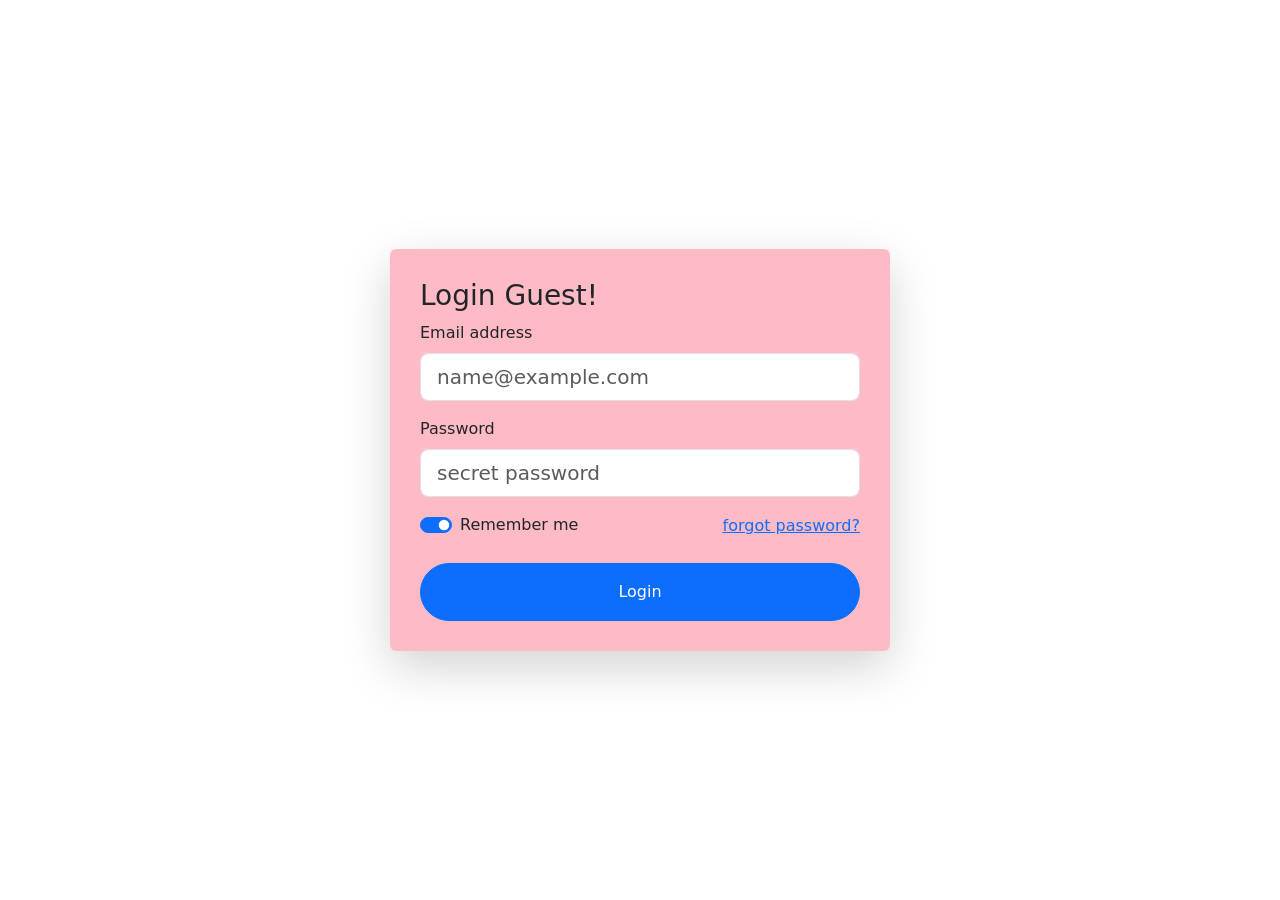
<file: APPVILLA/login.html>
<!doctype html>
<html lang="en">

<head>
    <meta charset="utf-8">
    <meta name="viewport" content="width=device-width, initial-scale=1">
    <title>Bootstrap demo</title>
    <link href="https://cdn.jsdelivr.net/npm/bootstrap@5.3.8/dist/css/bootstrap.min.css" rel="stylesheet"
        integrity="sha384-sRIl4kxILFvY47J16cr9ZwB07vP4J8+LH7qKQnuqkuIAvNWLzeN8tE5YBujZqJLB" crossorigin="anonymous">
    <link href="./css/style.css" rel="stylesheet">
</head>

<body class="login-page">
    <div class="container">
        <div class="form-box d-flex justify-content-center align-items-center">
            <div class="login-form shadow-lg rounded-2">
                <h3>Login Guest!</h3>
                <form>
                    <div class="mb-3">
                        <label for="emailadd" class="form-label">Email address</label>
                        <input type="email" class="form-control form-control-lg" id="emailadd"
                            placeholder="name@example.com">
                    </div>
                    <div class="mb-3">
                        <label for="pass" class="form-label">Password</label>
                        <input type="password" class="form-control form-control-lg" id="pass"
                            placeholder="secret password">
                    </div>
                    <div class="d-flex justify-content-between align-items-center mb-4">
                        <div class="form-check form-switch">
                            <input class="form-check-input" type="checkbox" role="switch" id="switchCheckChecked"
                                checked>
                            <label class="form-check-label" for="switchCheckChecked">Remember me</label>
                        </div>
                        <a href="#">forgot password?</a>
                    </div>
                    <div class="d-grid gap-2">
                        <button class="btn btn-primary py-3" type="submit">Login</button>
                    </div>
                </form>
            </div>
        </div>
    </div>

    <script src="https://cdn.jsdelivr.net/npm/bootstrap@5.3.8/dist/js/bootstrap.bundle.min.js"
        integrity="sha384-FKyoEForCGlyvwx9Hj09JcYn3nv7wiPVlz7YYwJrWVcXK/BmnVDxM+D2scQbITxI"
        crossorigin="anonymous"></script>
</body>

</html>
</file>
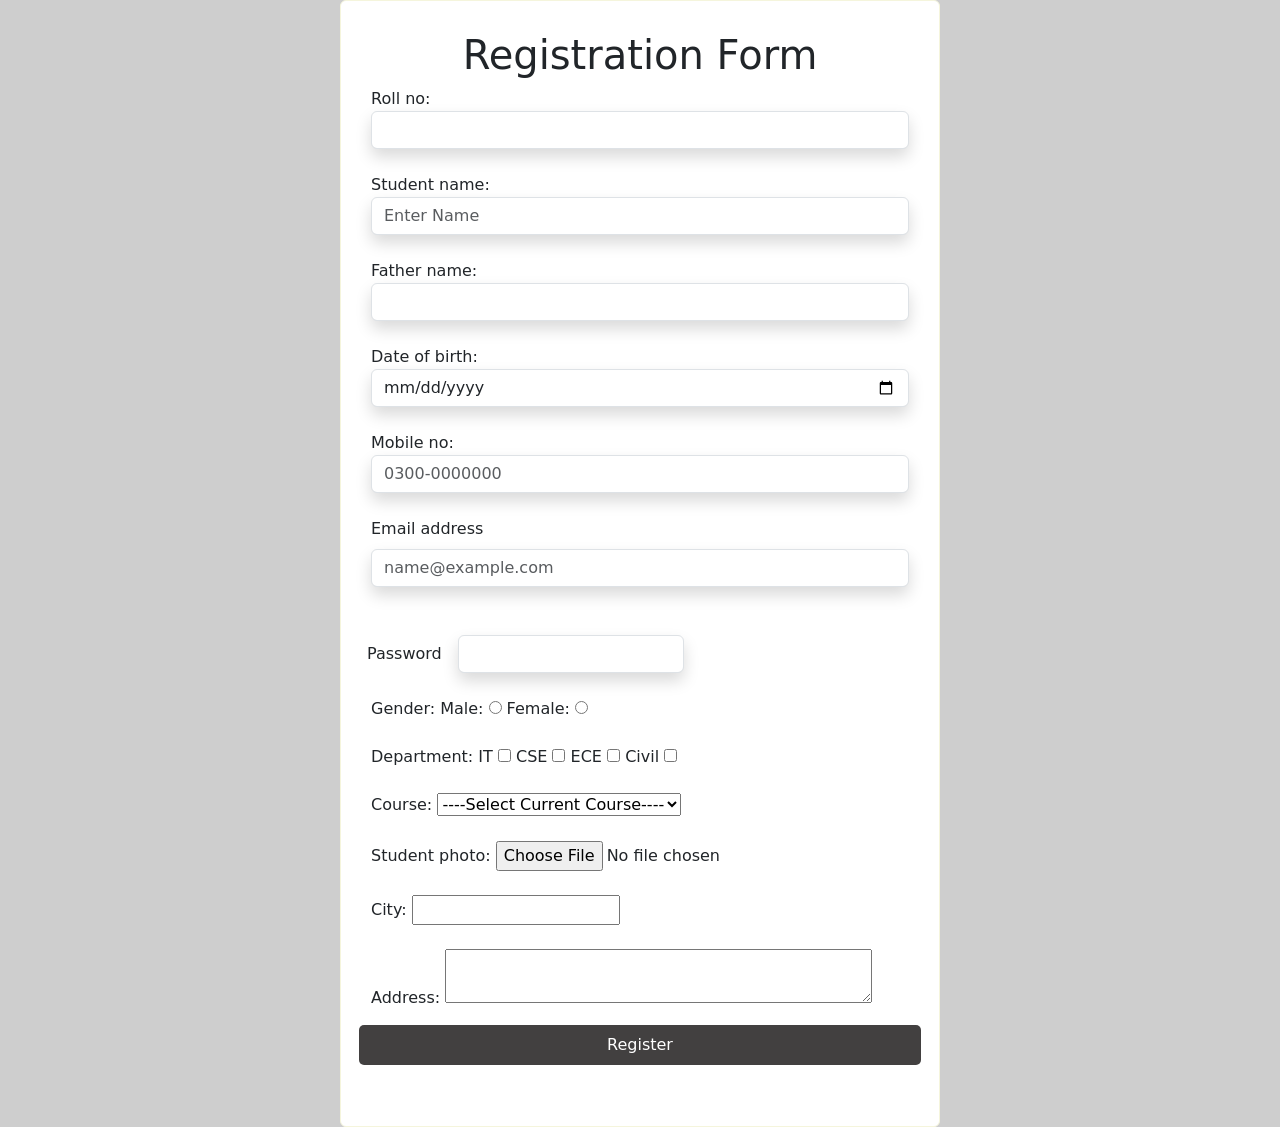
<file: APPVILLA/register.html>
<!doctype html>
<html lang="en">

<head>
    <meta charset="utf-8">
    <meta name="viewport" content="width=device-width, initial-scale=1">
    <title>Bootstrap demo</title>
    <link href="https://cdn.jsdelivr.net/npm/bootstrap@5.3.8/dist/css/bootstrap.min.css" rel="stylesheet"
        integrity="sha384-sRIl4kxILFvY47J16cr9ZwB07vP4J8+LH7qKQnuqkuIAvNWLzeN8tE5YBujZqJLB" crossorigin="anonymous">
    <link rel="stylesheet" href="./css/style.css">
</head>

<body class="reg-form">
    <form class="reg-cl  rounded">
        <h1 class="text-center ">Registration Form</h1>
        Roll no: <input class="form-control shadow" type="text"><br>
        Student name: <input class="form-control shadow" type="text" placeholder="Enter Name"><br>
        Father name: <input class="form-control shadow" type="text"><br>
        Date of birth: <input class="form-control shadow" type="date"><br>
        Mobile no: <input class="form-control shadow" type="text" placeholder="0300-0000000"><br>
        <div class="mb-3 row">
           
            <div class="mb-3">
                <label for="exampleFormControlInput1" class="form-label">Email address</label>
                <input type="email" class="form-control shadow" id="exampleFormControlInput1" placeholder="name@example.com">
            </div>
            <br>
            <div class="row g-3 align-items-center">
                <div class="col-auto">
                    <label for="inputPassword6" class="col-form-label">Password</label>
                </div>
                <div class="col-auto">
                    <input type="password" id="inputPassword6" class="form-control shadow"
                        aria-describedby="passwordHelpInline">
                </div>
            </div><br>
            <Div class="mt-4">Gender: Male: <input  type="radio" value="male" name="gender">
            Female: <input type="radio" value="female" name="gender"></Div><br>
           <div class="mt-4">Department:
            IT <input type="checkbox" value="IT" name="IT">
            CSE <input type="checkbox" value="CSE" name="CSE">
            ECE <input type="checkbox" value="ECE" name="ECE">
            Civil <input type="checkbox" value="Civil" name="Civil"></div> <br>

           <div> Course:
            <select class="mt-4 text-center">
                <option value="select">----Select Current Course----</option>
                <option>website development</option>
                <option>graphic designing</option>
                <option>application development</option>
            </select></div><br>
           <div class="mt-4"> Student photo: <input type="file"></div><br>
            <div class="mt-4  ">City: <input type="text"></div>
           <div class="mt-4"> Address:
            <textarea rows="2" cols="50"></textarea></div><br>
            <a class="reg-btn" href="#">Register</a>
    </form>
    <script src="https://cdn.jsdelivr.net/npm/bootstrap@5.3.8/dist/js/bootstrap.bundle.min.js"
        integrity="sha384-FKyoEForCGlyvwx9Hj09JcYn3nv7wiPVlz7YYwJrWVcXK/BmnVDxM+D2scQbITxI"
        crossorigin="anonymous"></script>
</body>

</html>
</file>
<file: APPVILLA/css/style.css>
.nav-btn {
    color: white;
    border: 1px solid white;
    border-radius: 10px;
    text-decoration: none;
    font-weight: bold;
    font-size: 18px;
    padding: 10px 35px;
}

.nav-btn:hover {
    background-color: white;
    color: #ff6b81;
}

#header {
    background-color: #ff6b81;
    height: 100vh;
}

.logoimg {
    width: 135px;
}

.nav-link {
    color: white;
    font-weight: bold;
    font-size: 18px;
}

.nav-bar {
    gap: 30px;
}

.header-left h1 {
    font-size: 50px;
    font-weight: bold;
}

.app-btn {
    border: 1px solid white;
    border-radius: 5px;
    color: #ff6b81;
    background-color: white;
    padding: 10px 35px;
    text-decoration: none;
    font-weight: bold;
    font-size: 18px;
}

.app-btn:hover {
    color: white;
    background-color: black;
    border: white;
}

#features {
    padding: 100px 0;
    background-color: #f1f1f1;
}

.sec-heading {
    color: #ff6b81;
}

.feature-icon {
    width: 65px;
    height: 65px;
    background-color: #ff6b81;
    color: white;
    display: flex;
    justify-content: center;
    align-items: center;
}

#state {
    padding: 100px 0;
    color: white;
    background-color: #ff6b81;
}

#Pricing {
    padding: 100px 0;
    background-color: #f1f1f1;
}

.price-btn {
    display: block;
    text-align: center;
    background-color: rgb(15, 15, 15);
    color: white;
    text-decoration: none;
    padding: 8px 0;
    border-radius: 5px;
    margin: 15px 0;
}

.featurelist i {
    margin-right: 8px;
    color: #ff6b81;
}

.price-btn:hover {
    background-color: #ff6b81;
}

.featurelist {
    margin-bottom: 10px;
}

#last-sec {
    background-color: #ff6b81;
    padding: 100px 0;
}

#foot-sec {
    padding: 100px 0px;
    background-color: black;
}

.footer-list a {
    color: white;
    text-decoration: none;
}

.footer-list a:hover {
    color: #ff6b81;
}

.footer-list li {
    margin-bottom: 8px;
}

.login-form {
    width: 500px;
    background-color: #ff6b8175;
    padding: 30px;
}

.login-page {
    height: 100vh;
}

.form-box,
.login-page .container {
    height: 100%;
}

.btn {
    border-radius: 30px;
}

.reg-form {
    display: block;
    display: flex;
    justify-content: center;
    align-items: center;
    min-height: 100vh;
    margin: 0;
    background-color: rgb(206, 206, 206);
}

.reg-cl {
    width: 600px;
    background-color: #ffffff;
    padding: 30px;
    border: 1px solid beige;

}

.reg-btn {
    display: block;
    text-align: center;
    background-color: rgb(66, 64, 64);
    color: white;
    text-decoration: none;
    padding: 8px 0;
    border-radius: 5px;
    margin: 15px 0;

}
.reg-btn:hover{
    background-color: black;
}
</file>
